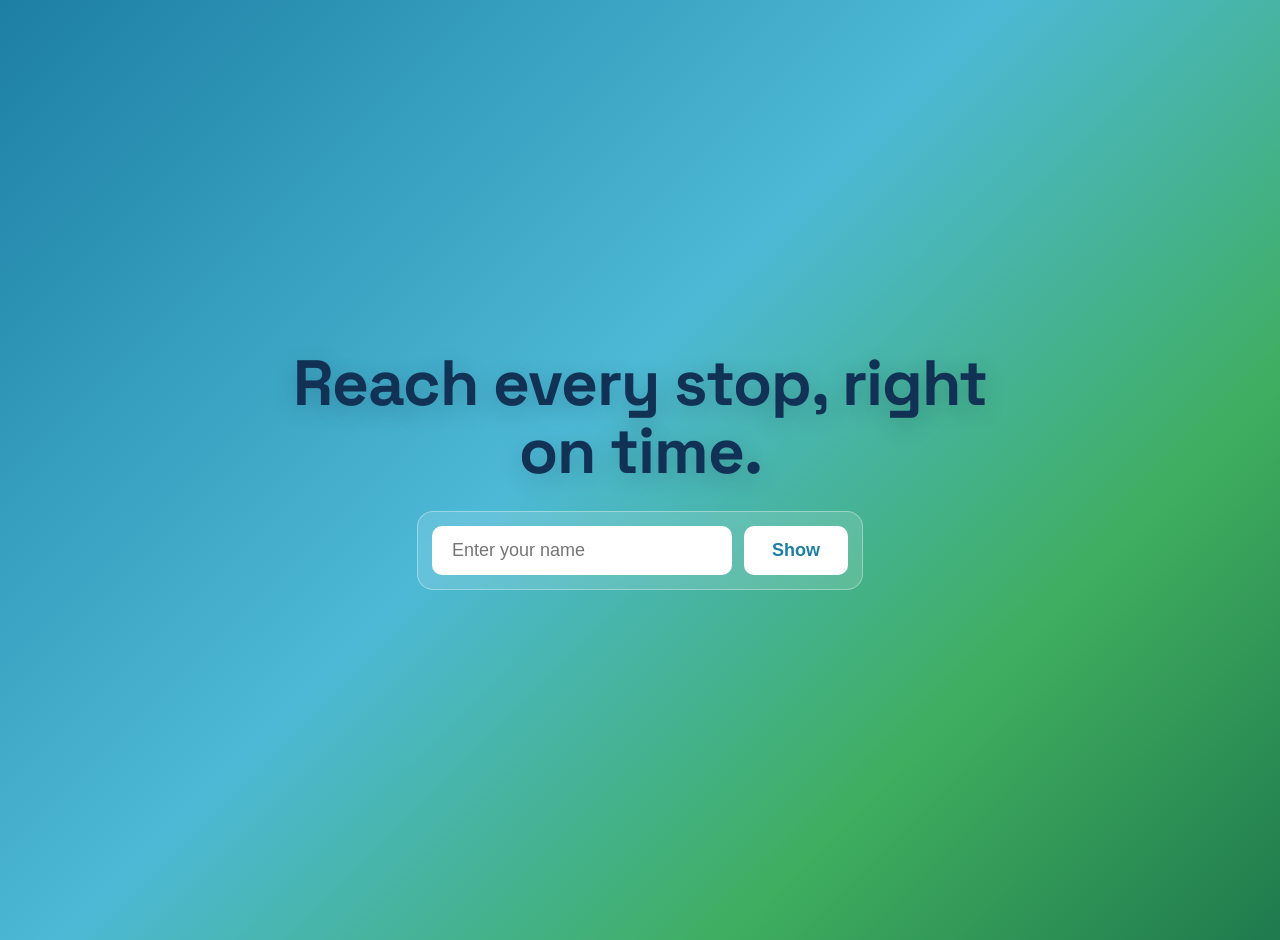
<file: index.html>
<!DOCTYPE html>
<html lang="en">
<head>
    <meta charset="UTF-8">
    <meta name="viewport" content="width=device-width, initial-scale=1.0">
    <title>Route Reach - Home</title>
    <meta name="description" content="Route Reach helps you plan smarter routes and reach your destination faster.">
    <link rel="preconnect" href="https://fonts.googleapis.com">
    <link rel="preconnect" href="https://fonts.gstatic.com" crossorigin>
    <link href="https://fonts.googleapis.com/css2?family=Space+Grotesk:wght@500;700&display=swap" rel="stylesheet">
    <link rel="stylesheet" href="styles.css">
</head>
<body>
    <nav class="nav-gated">
        <img class="logo" src="Routereachlogo.png" alt="Route Reach logo">
        <ul>
            <li><a href="index.html">Home</a></li>
            <li><a href="about.html">About</a></li>
            <li><a href="product.html">Product</a></li>
            <li><a href="plan-trip.html">Plan a Trip</a></li>
        </ul>
    </nav>
  
 
<div id="mainContent">
  <h1 class="hero-title">Reach every stop, right on time.</h1>

  <div class="hero-form">
    <input id="nameinput" type="text" placeholder="Enter your name" />
    <button id="greetbutton">Show</button>
  </div>
</div>

<div id="fullscreenPopup" class="fullscreen-popup">
  <h1 id="welcomeMessage"></h1>
</div>

<div id="paragraphSection" class="paragraph-section" style="display:none;">
  <p>Hello,  and welcome to Route Reach. This website was inspired by my personal desire to have freedom as a teen and it aims to solve problems for bothe the child and authoritative figure.</p>
</div>

<div id="rectContainer" class="rect-container" style="display:none;">
  <div class="stack-wrap">
    <div class="stack-sticky">
      <div class="rect" id="rect1">Play and expoloration isn’t just fun—it’s how children experiment, and make sense of the world.</div>
      <div class="rect" id="rect2">Playing in dirt and green spaces naturally lowers anxiety and reduces stress hormones.</div>
      <div class="rect" id="rect3">Children who spend time in nature show improved cognitive function and better problem-solving skills.</div>
    </div>
  </div>

  <button id="showStatsBtn">Show stats</button>
  <div id="statsInfo" class="stat-info">
    <img class="stat" src="stats.png" alt="Route Reach usage statistics">
    <p>Based on the data, young Americans aged 15–29 have experienced a dramatic shift toward isolation, with their time spent alone increasing by 45% in 2023 compared to a 2010 baseline. This upward trajectory actually began well before the COVID-19 pandemic, as this youngest demographic was already spending 18% more time alone by 2019. While the arrival of the pandemic in 2020 caused a sharp, historic spike in alone time across all generations, the 15–29 age group has consistently maintained a significantly higher relative increase than any older bracket. By comparison, older age groups experienced much milder shifts, with the 60+ demographic showing the least relative change over the entire thirteen-year period.</p>
  </div>
  <button id="donate">Donate</button>
</div>

    <script src="script.js"></script>   
</body>
</html>
</file>
<file: styles.css>
:root {
  --brand-navy: #123255;
  --brand-blue: #1c7fa3;
  --brand-blue-light: #4db9d6;
  --brand-green: #1f7a4d;
  --brand-green-light: #3fae5f;
  --brand-mint: #eaf7f0;
  --brand-gradient: linear-gradient(135deg, var(--brand-blue) 0%, var(--brand-blue-light) 45%, var(--brand-green-light) 75%, var(--brand-green) 100%);
  --font-display: 'Space Grotesk', Arial, sans-serif;
}

.logo{
    position:absolute;
    top: 0;
    left: 0;
    height: 50px;
    width: 100px;
}
nav{
    background-color: #eef3ee;
    padding: 10px;
    font-family: Arial, sans-serif;
    font-size: 16px;

    top: 0;
    width: 100%;

}

.nav-gated {
  max-height: 0;
  padding-top: 0;
  padding-bottom: 0;
  overflow: hidden;
  opacity: 0;
  pointer-events: none;
  transition: opacity 0.5s ease, max-height 0.5s ease, padding 0.5s ease;
}

.nav-gated.nav-visible {
  max-height: 200px;
  padding-top: 10px;
  padding-bottom: 10px;
  opacity: 1;
  pointer-events: auto;
}

nav ul {
    list-style-type: none;
    margin: 0;
    padding: 0;
    display: flex;
    justify-content: space-evenly;
    align-items: center;
}

nav li {
    flex: 1;
    text-align: center;
}

nav a:hover {
    color: var(--brand-green-light);
}

nav a {
    display: block; 
    text-decoration: none;
    color: var(--brand-green);
    padding: 12px 10px;
}
h1 {
    font-size: 48px;
    color: var(--brand-navy);
    margin-bottom: 20px;
    font-family: var(--font-display);
    font-weight: 700;
    text-align: center;
    letter-spacing: -0.5px;
}   


body {
  margin: 0;
  font-family: sans-serif;
  perspective: 1000px; /* enables z-depth effects for children */
}

#mainContent {
  position: relative;
  display: flex;
  flex-direction: column;
  align-items: center;
  justify-content: center;
  gap: 26px;
  min-height: 100vh;
  min-height: 100dvh;
  padding: 20px;
  text-align: center;
  background: var(--brand-gradient);
  color: #ffffff;
}

#mainContent .hero-title {
  font-family: var(--font-display);
  font-size: clamp(2.4rem, 6vw, 4rem);
  font-weight: 700;
  line-height: 1.05;
  letter-spacing: -1px;
  margin: 0;
  max-width: 780px;
  text-shadow: 0 6px 24px rgba(0, 0, 0, 0.18);
}

#mainContent .hero-form {
  display: flex;
  gap: 12px;
  flex-wrap: wrap;
  justify-content: center;
  background: rgba(255, 255, 255, 0.14);
  border: 1px solid rgba(255, 255, 255, 0.35);
  padding: 14px;
  border-radius: 16px;
  backdrop-filter: blur(6px);
}

#nameinput {
  padding: 14px 20px;
  font-size: 18px;
  min-width: 260px;
  border: none;
  border-radius: 10px;
  outline: none;
  transition: box-shadow 0.2s ease;
}

#nameinput:focus {
  box-shadow: 0 0 0 4px rgba(255, 255, 255, 0.4);
}

#mainContent #greetbutton {
  padding: 14px 28px;
  font-size: 18px;
  font-weight: 700;
  border-radius: 10px;
  background-color: #ffffff;
  color: var(--brand-blue);
}

#mainContent #greetbutton:hover {
  background-color: var(--brand-mint);
}


/* Fullscreen popup */
.fullscreen-popup {
  position: fixed;
  top: 0;
  left: 0;
  width: 100vw;
  height: 100vh;
  background: var(--brand-gradient);
  background-size: 220% 220%;
  background-position: 0% 50%;
  color: #ffffff;
  display: flex;
  flex-direction: column;
  align-items: center;
  justify-content: center;
  gap: 14px;
  text-align: center;
  padding: 20px;
  opacity: 0;
  transform: translateY(28px) scale(0.94);
  filter: blur(8px);
  pointer-events: none;
  transition: opacity 0.7s cubic-bezier(0.16, 1, 0.3, 1),
              transform 0.7s cubic-bezier(0.16, 1, 0.3, 1),
              filter 0.7s cubic-bezier(0.16, 1, 0.3, 1);
  z-index: 1000;
}

.fullscreen-popup.show {
  opacity: 1;
  transform: translateY(0) scale(1);
  filter: blur(0);
  pointer-events: auto;
  animation: gradient-drift 6s ease-in-out infinite;
}

.fullscreen-popup.fade-out {
  transition: opacity 0.5s cubic-bezier(0.4, 0, 1, 1),
              transform 0.5s cubic-bezier(0.4, 0, 1, 1),
              filter 0.5s cubic-bezier(0.4, 0, 1, 1);
  opacity: 0;
  transform: translateY(-18px) scale(0.97);
  filter: blur(6px);
  animation: none;
}

@keyframes gradient-drift {
  0%, 100% { background-position: 0% 50%; }
  50% { background-position: 100% 50%; }
}

.fullscreen-popup #welcomeMessage {
  font-size: clamp(2rem, 5vw, 3.5rem);
  font-weight: 800;
  letter-spacing: 0.5px;
  text-shadow: 0 4px 20px rgba(0, 0, 0, 0.25);
  margin: 0;
  opacity: 0;
  transform: translateY(16px);
}

.fullscreen-popup.show #welcomeMessage {
  animation: message-rise 0.7s cubic-bezier(0.16, 1, 0.3, 1) 0.15s forwards;
}

@keyframes message-rise {
  to {
    opacity: 1;
    transform: translateY(0);
  }
}


.paragraph-section {
  max-width: 600px;
  margin: 60px auto;
  font-size: 1.1rem;
  line-height: 1.6;
  padding: 0 20px;
  text-align: center;
}

/* Rectangle flashcard stack */
.rect-container {
  display: flex;
  flex-direction: column;
  align-items: center;
  gap: 40px;
  padding-bottom: 100px;
}

.stack-wrap {
  position: relative;
  width: 100%;
  height: 400vh; /* scroll room: 3 cards, ~1 screen of scroll per transition */
}

.stack-sticky {
  position: sticky;
  top: 0;
  height: 100vh;
  overflow: hidden;
}

.rect {
  position: absolute;
  top: 50%;
  left: 50%;
  transform: translate(-50%, -50%);
  width: 80%;
  max-width: 900px;
  height: 400px;
  background: var(--brand-gradient);
  color: #fff;
  display: flex;
  align-items: center;
  justify-content: center;
  font-size: 1.3rem;
  border-radius: 16px;
  box-shadow: 0 20px 45px rgba(0, 0, 0, 0.3);
  will-change: transform, opacity;
}

button{
   background-color: var(--brand-green);
color: rgb(255, 255, 255);
padding: 10px 20px;
border: none;
border-radius: 5px;
cursor: pointer;
font-size: 16px;
align-items: center;
justify-content: center;
transition: background-color 0.2s ease;
}

button:hover {
  background-color: var(--brand-green-light);
}

.stat {
  max-width: 100%;
  height: auto;
  width: 500px;
}

/* Stats info (image + paragraph) is hidden until the user clicks the button */
.stat-info {
  display: none;
  flex-direction: column;
  align-items: center;
  text-align: center;
}

/* When the JS toggles the .visible class the info block will be shown */
.stat-info.visible {
  display: flex;
}

/* ============ About page ============ */
.grid {
  display: grid;
  grid-template-columns: 1fr 1fr;
  width: 100%;
  gap: 20px;
  padding: 20px;
  box-sizing: border-box;
  background: #f5f5f5;
}

.cell {
  min-height: 200px;
  padding: 32px 36px;
  font-size: 24px;
  line-height: 1.3;
  text-align: center;
  font-weight: 600;
  letter-spacing: 0.3px;
  border-radius: 16px;
  box-shadow: 0 6px 18px rgba(0, 0, 0, 0.08);
  transition: box-shadow 0.25s ease, transform 0.2s ease;
}

.cell:hover {
  transform: translateY(-3px);
  box-shadow: 0 10px 24px rgba(0, 0, 0, 0.12);
}

.gray {
  background: var(--brand-green);
  color: #f5f7f5;
}
.white {
  background: #ffffff;
  color: #1a1a1a;
}

/* Row 1 */
.mission { display: flex; align-items: center; justify-content: center; }
.inspired { padding-top: 40px; display: flex; justify-content: center; }

/* Row 2 */
.future { display: flex; align-items: flex-start; justify-content: center; padding-top: 40px; }
.ui-ideas { display: flex; align-items: flex-end; justify-content: center; padding-bottom: 60px; }

/* Row 3 */
.competition { display: flex; align-items: flex-end; justify-content: center; padding-bottom: 60px; text-align: center; }
.better { display: flex; align-items: flex-start; justify-content: center; padding-top: 40px; }

/* ============ Product page ============ */
/* ============ Product page ============ */
.section {
  padding: 20px;
}

/* Section 1: black box + feature text */
.section-1 {
  display: flex;
  align-items: stretch;
  background: #f5f5f5;
  gap: 20px;
}

.black-box {
  background: var(--brand-green);
  width: 50%;
  min-height: 260px;
  display: flex;
  align-items: center;
  justify-content: center;
  padding: 30px;
  border-radius: 16px;
  box-shadow: 0 6px 18px rgba(0, 0, 0, 0.08);
}

.ui-picture {
  background: #fff;
  width: 220px;
  height: 240px;
  display: flex;
  align-items: center;
  justify-content: center;
  font-size: 24px;
  font-weight: 600;
  text-align: center;
  border-radius: 10px;
  box-shadow: 0 10px 30px rgba(0, 0, 0, 0.25);
}

.feature-info {
  width: 50%;
  display: flex;
  flex-direction: column;
  align-items: center;
  justify-content: center;
  padding: 30px;
  gap: 14px;
  text-align: center;
  background: #ffffff;
  border-radius: 16px;
  box-shadow: 0 6px 18px rgba(0, 0, 0, 0.08);
}

.feature-title {
  font-weight: bold;
  font-size: 20px;
  color: var(--brand-green);
}

.feature-desc {
  font-size: 16px;
  color: #444;
  max-width: 380px;
}

/* Section 2: competition + offer boxes */
.section-2 {
  background: #f5f5f5;
  display: flex;
  align-items: stretch;
  justify-content: center;
  gap: 20px;
  flex-wrap: wrap;
}

.competition-box {
  background: var(--brand-green);
  color: #f5f7f5;
  border: none;
  border-radius: 16px;
  width: 280px;
  min-height: 200px;
  display: flex;
  align-items: center;
  justify-content: center;
  font-size: 18px;
  font-weight: 600;
  padding: 20px;
  box-shadow: 0 6px 18px rgba(28, 60, 27, 0.2);
  transition: transform 0.2s ease;
}

.competition-box:hover {
  transform: translateY(-3px);
}

.offer-box {
  background: #ffffff;
  width: 280px;
  min-height: 200px;
  padding: 24px;
  font-size: 16px;
  text-align: center;
  border-radius: 16px;
  box-shadow: 0 6px 18px rgba(0, 0, 0, 0.08);
  display: flex;
  align-items: center;
  justify-content: center;
  transition: transform 0.2s ease;
}

.offer-box:hover {
  transform: translateY(-3px);
}

/* Section 3: suggestion / contact / donate */
.section-3 {
  background: #f5f5f5;
  display: flex;
  flex-direction: column;
  align-items: center;
  justify-content: center;
  gap: 16px;
  min-height: 260px;
  text-align: center;
  padding: 40px 20px;
}

.suggestion-box {
  background: #ffffff;
  width: 100%;
  max-width: 420px;
  padding: 24px;
  border-radius: 16px;
  box-shadow: 0 6px 18px rgba(0, 0, 0, 0.08);
  display: flex;
  flex-direction: column;
  gap: 10px;
}

.suggestion-title {
  font-size: 15px;
  font-weight: 600;
  color: #333;
}

.suggestion-box textarea {
  width: 100%;
  box-sizing: border-box;
  padding: 10px;
  font-family: inherit;
  font-size: 14px;
  border: 1px solid #ccc;
  border-radius: 8px;
  resize: vertical;
}

.suggestion-status {
  min-height: 1.2em;
  font-size: 13px;
  margin: 0;
}

.suggestion-status.success {
  color: var(--brand-green);
}

.suggestion-status.error {
  color: #b3261e;
}

.contact {
  font-size: 18px;
  font-weight: 600;
  color: var(--brand-green);
  background: #ffffff;
  padding: 14px 24px;
  border-radius: 12px;
  box-shadow: 0 4px 14px rgba(0, 0, 0, 0.08);
}

.donate {
  font-size: 16px;
}

/* Bus stop finder page */
.finder-wrap {
  max-width: 900px;
  margin: 40px auto;
  padding: 0 20px;
}

.finder-controls {
  display: flex;
  gap: 10px;
  flex-wrap: wrap;
  margin-bottom: 16px;
}

.finder-controls input {
  flex: 1;
  min-width: 200px;
  padding: 10px;
  font-size: 16px;
  border: 1px solid #ccc;
  border-radius: 5px;
}

.finder-status {
  min-height: 1.4em;
  font-size: 15px;
  color: #333;
}

.finder-note {
  font-size: 13px;
  color: #666;
  background: #f7f7f7;
  border: 1px solid #ddd;
  border-radius: 6px;
  padding: 12px 16px;
  margin: 10px 0 20px;
}

.finder-note code {
  background: #eee;
  padding: 1px 5px;
  border-radius: 3px;
}

.route-legend {
  list-style: none;
  margin: 0 0 16px;
  padding: 0;
  display: flex;
  flex-wrap: wrap;
  gap: 10px;
}

.route-legend li {
  display: flex;
  align-items: center;
  gap: 6px;
  font-size: 14px;
  background: #f2f2f2;
  padding: 5px 10px;
  border-radius: 20px;
}

.route-legend .swatch {
  width: 14px;
  height: 14px;
  border-radius: 3px;
  display: inline-block;
}

.bus-map {
  width: 100%;
  height: 450px;
  border-radius: 8px;
  margin-bottom: 20px;
}

.stop-list {
  list-style: none;
  margin: 0;
  padding: 0;
}

.stop-list li {
  padding: 12px 16px;
  border-bottom: 1px solid #ddd;
  cursor: pointer;
}

.stop-list li:hover {
  background: #f2f2f2;
}

.stop-list li.nearest {
  font-weight: bold;
  color: var(--brand-green);
}

.finder-divider {
  border: none;
  border-top: 1px solid #ddd;
  margin: 40px 0 24px;
}

.finder-subnote {
  font-size: 14px;
  color: #555;
  margin-bottom: 16px;
}

.trip-steps {
  max-width: 700px;
  margin: 0 auto;
  padding-left: 20px;
}

.trip-steps li {
  padding: 10px 0;
  border-bottom: 1px solid #eee;
  line-height: 1.5;
}

.trip-step-transit {
  color: var(--brand-green);
}

.trip-step-walk {
  color: #555;
  font-size: 14px;
}

.trip-summary {
  max-width: 700px;
  margin: 0 auto 16px;
  font-weight: bold;
}
</file>
